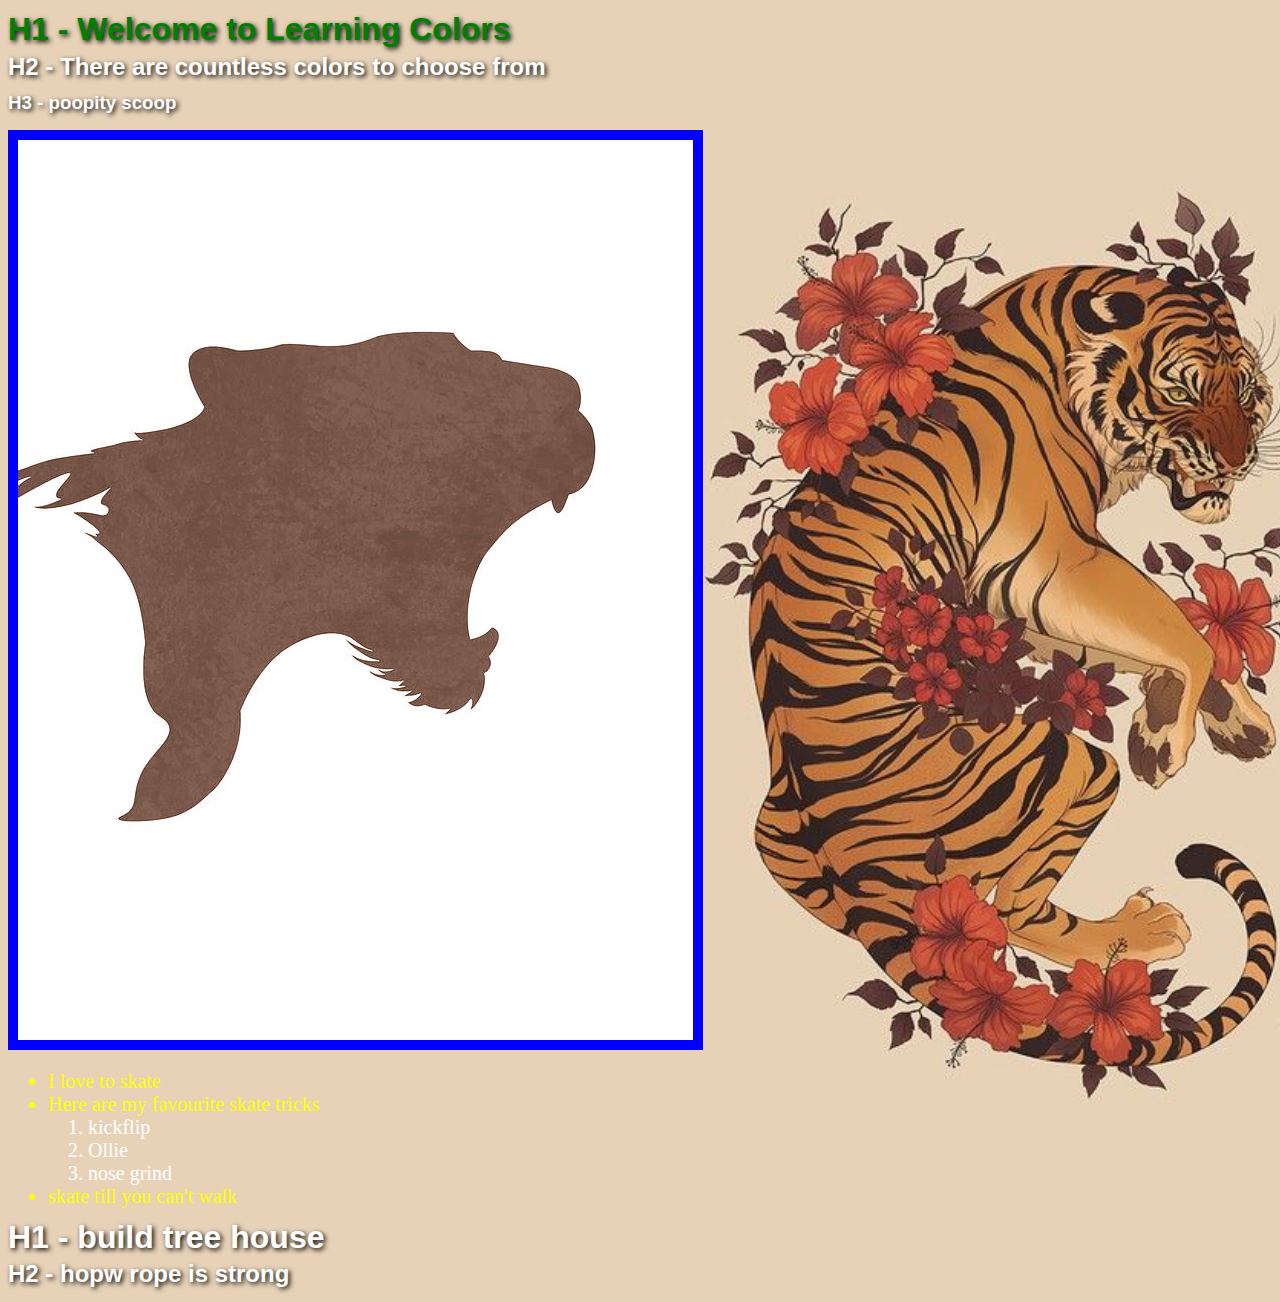
<file: CSS/Colors - CSS/index.html>
<!DOCTYPE html>
<html>
    <head>
        <title>Colors - CSS</title>
        <link rel="stylesheet" href="main.css">
    </head>

    <body>
        <div class="container">
            <h1 style="color:coral" id="foo">H1 - Welcome to Learning Colors</h1>
            <h2>H2 - There are countless colors to choose from</h2>
            <h3>H3 - poopity scoop</h3>
            <div>
                <img src="minTigre.jpeg" class="borderImg">
            </div>
            <ul>
                <li>I love to skate</li>
                <li>Here are my favourite skate tricks</li>
                <ol>
                    <li>kickflip</li>
                    <li>Ollie</li>
                    <li>nose grind</li>
                </ol>
                <li>skate till you can't walk</li>
            </ul>
        </div>
        <h1>H1 - build tree house</h1>
        <h2>H2 - hopw rope is strong</h2>
        
    </body>
</html>
</file>
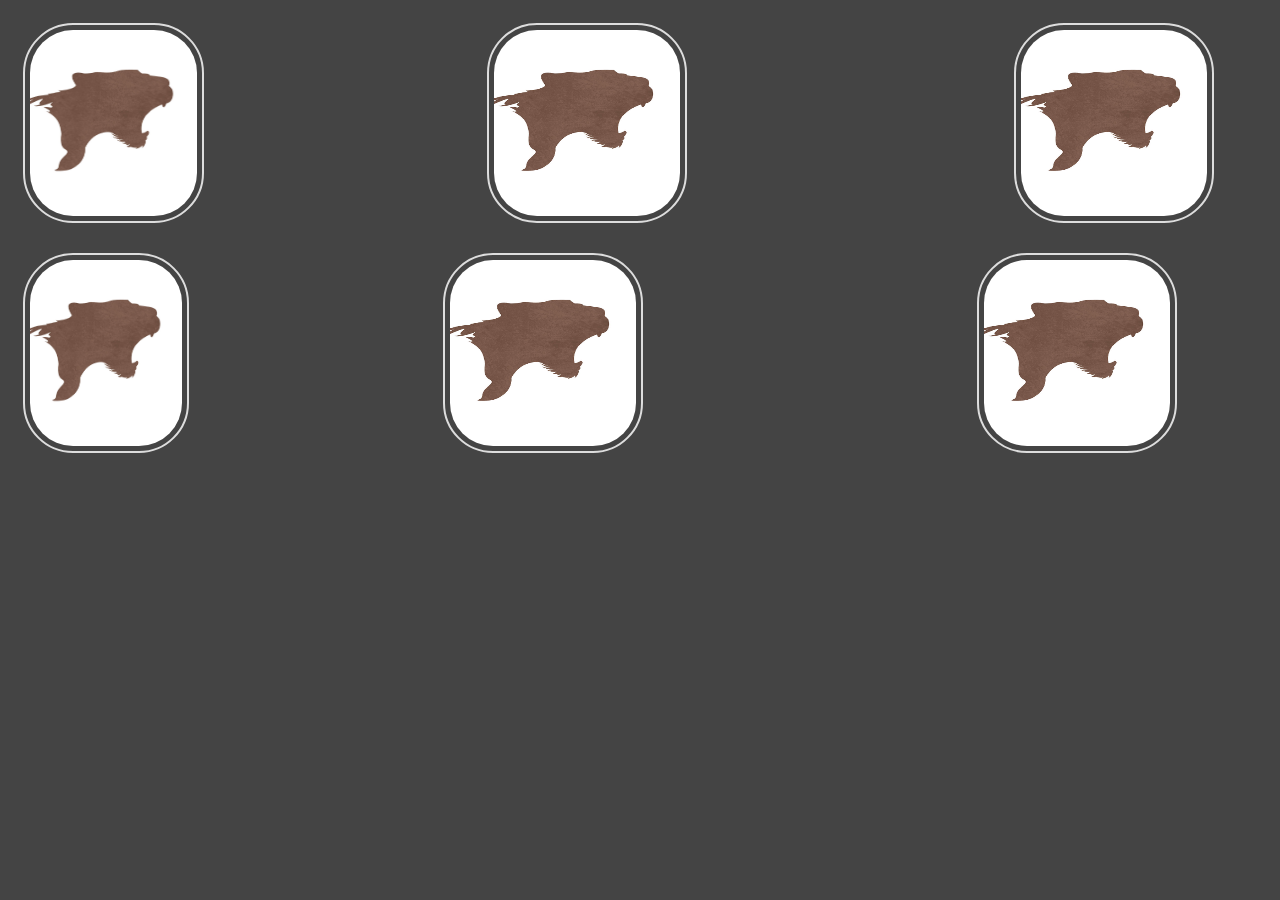
<file: CSS/Intermediate/index.html>
<!DOCTYPE html>
<html>
    <head>
        <title>Colors - CSS</title>
        <link rel="preconnect" href="https://fonts.gstatic.com">
<link href="https://fonts.googleapis.com/css2?family=Open+Sans+Condensed:wght@300&family=Goblin+One&family=Pattaya&display=swap" rel="stylesheet">
        <link rel="stylesheet" href="main.css">
    </head>

    <body>
        <div class="container">
            <!-- <h1>H1 - Welcome to Learning Colors</h1>
            <h2>H2 - There are countless colors to choose from</h2>
            <h3>H3 - poopity scoop</h3> -->
            <div class="row">
                <div class="col-2">
                    <img src="minTigre.jpeg" class="borderImg">
                </div>
                <div class="col-7">
                    <img src="minTigre.jpeg" class="borderImg">
                </div>
                <div class="col-3">
                    <img src="minTigre.jpeg" class="borderImg">
                </div>
            </div>
            <div class="row">
                <div class="col-2">
                    <img src="minTigre.jpeg" class="borderImg">
                </div>
                <div class="col-7">
                    <img src="minTigre.jpeg" class="borderImg">
                </div>
                <div class="col-4">
                    <img src="minTigre.jpeg" class="borderImg">
                </div>
            </div>
            <!-- <ul>
                <li>I love to skate</li>
                <li>Here are my favourite skate tricks</li>
                <ol>
                    <li>kickflip</li>
                    <li>Ollie</li>
                    <li>nose grind</li>
                </ol>
                <li>skate till you can't walk</li>
            </ul> -->
        <!-- </div>
        <h1>H1 - build tree house</h1>
        <h2>H2 - hopw rope is strong</h2>
        <div class="formatting">
            <div><b>I am do BOLD</b></div>
            <div><I>I am leaning...</I></div>
            <div><em>I am so emphasized...</em></div>
            <div><strong>I am so strong</strong></div>
            <div><del>Please don't delete me</del></div>
            <div><mark>MARK MY WORDS...</mark></div>
        </div>
        <a href="#">Click Me Now</a> -->
        
    </body>
</html>
</file>
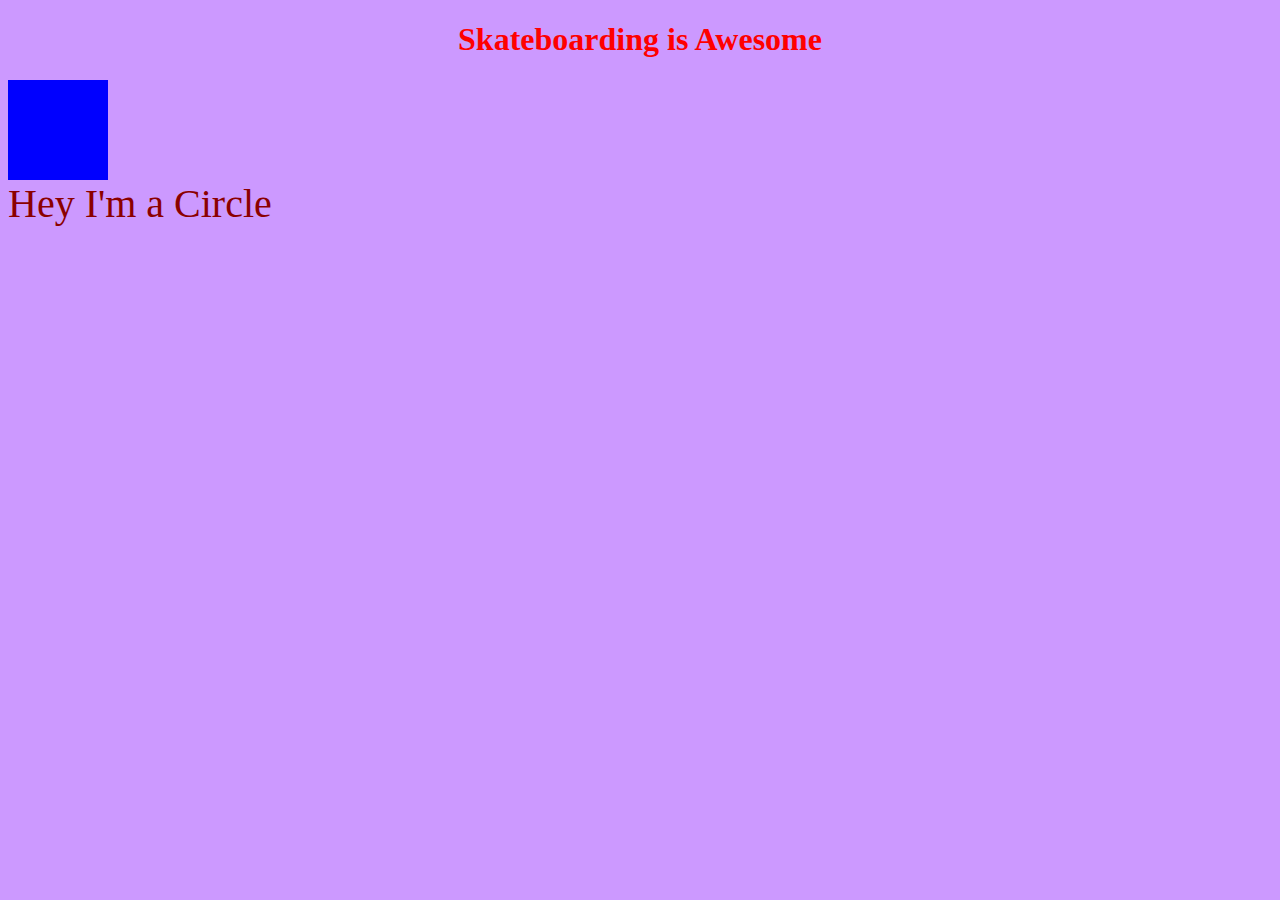
<file: CSS/Prac 1 CSS/index.html>
<!DOCTYPE html>
<html>
    <head>
        <title>Learn CSS</title>
        <link rel="stylesheet" href="main.css">

    </head>

    <body>
        <h1>Skateboarding is Awesome</h1>
        <div class="square"></div>
        <div id="circle">Hey I'm a Circle</div>

    </body>

</html>
</file>
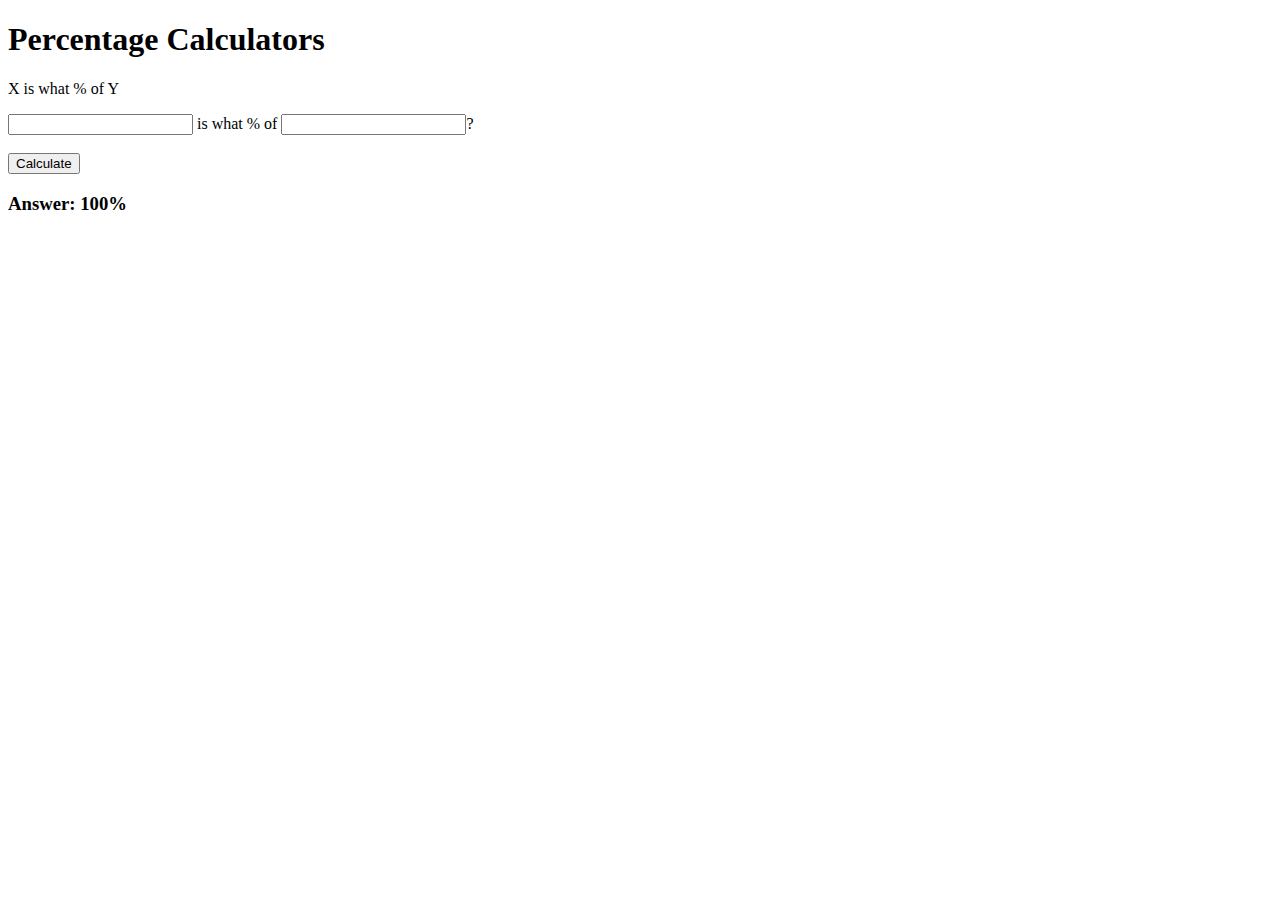
<file: Javascript/Calculator/index.html>
<!DOCTYPE html>
<html>

<head>

</head>

<body>
    <h1>Percentage Calculators</h1>
    <p>X is what % of Y</p>
    <form id="XwhatPercent">
        <input type="text" id="numField1"> is what % of
        <input type="text" id="numField2">?<br><br>
        <input type="submit" value="Calculate">
    </form>
    <h3 id="resultField">Answer: 100%</h3>
    <script type="text/javascript" src="calc.js"></script>
</body>

</html>
</file>
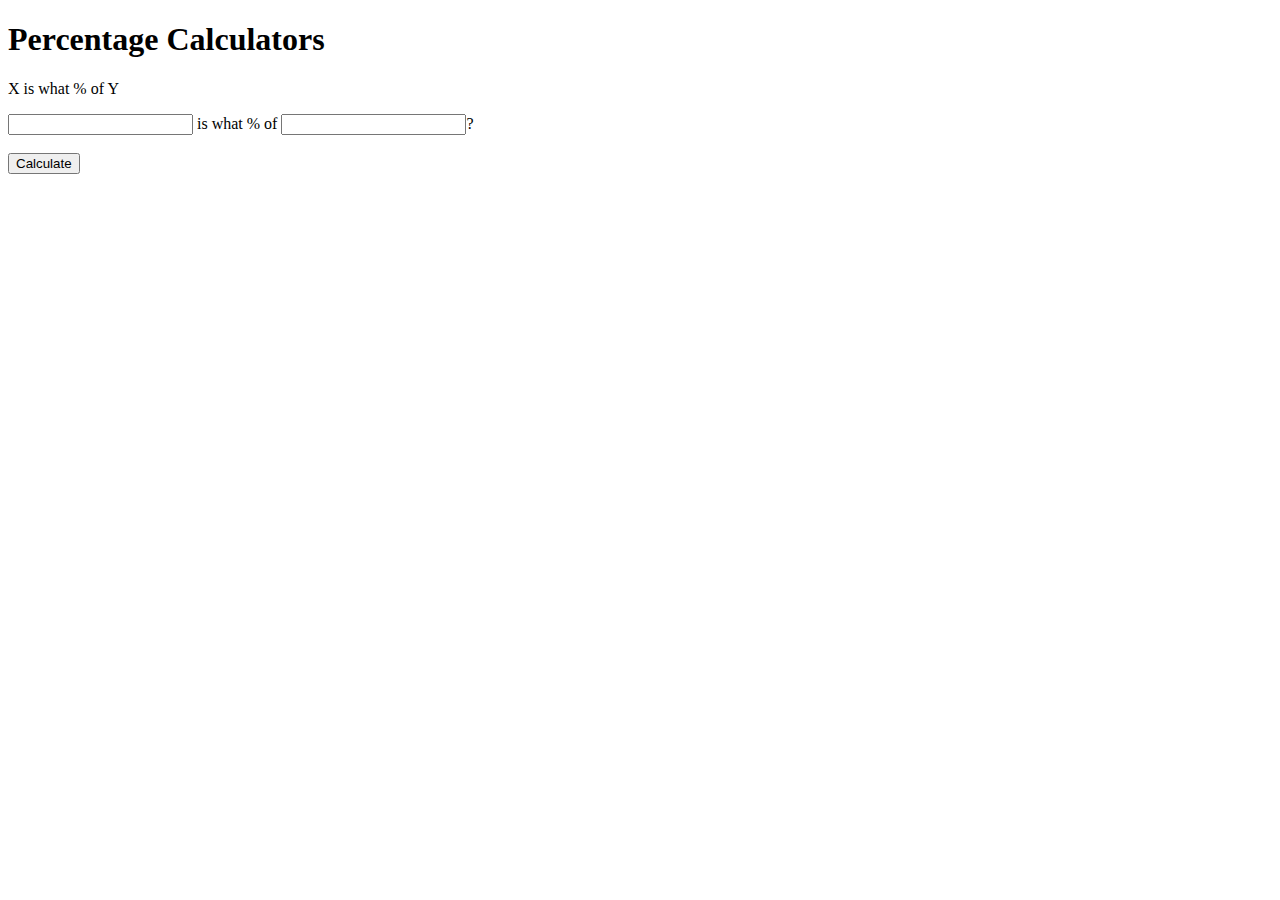
<file: Javascript/Form/index.html>
<!DOCTYPE html>
<html>
    <head>
        
    </head>

    <body>
        <h1>Percentage Calculators</h1>
        <p>X is what % of Y</p>
        <form id='xPercentOfY'>
            <input type="text" id='numField1'> is what % of
            <input type="text" id='numField2'>? <br><br>
            <input type="submit" value="Calculate">

        </form>
        <h3 id='resultField'></h3>

    </body>
    <script type="text/javascript" src="javascr/learn-to-code.js"></script>
</html>
</file>
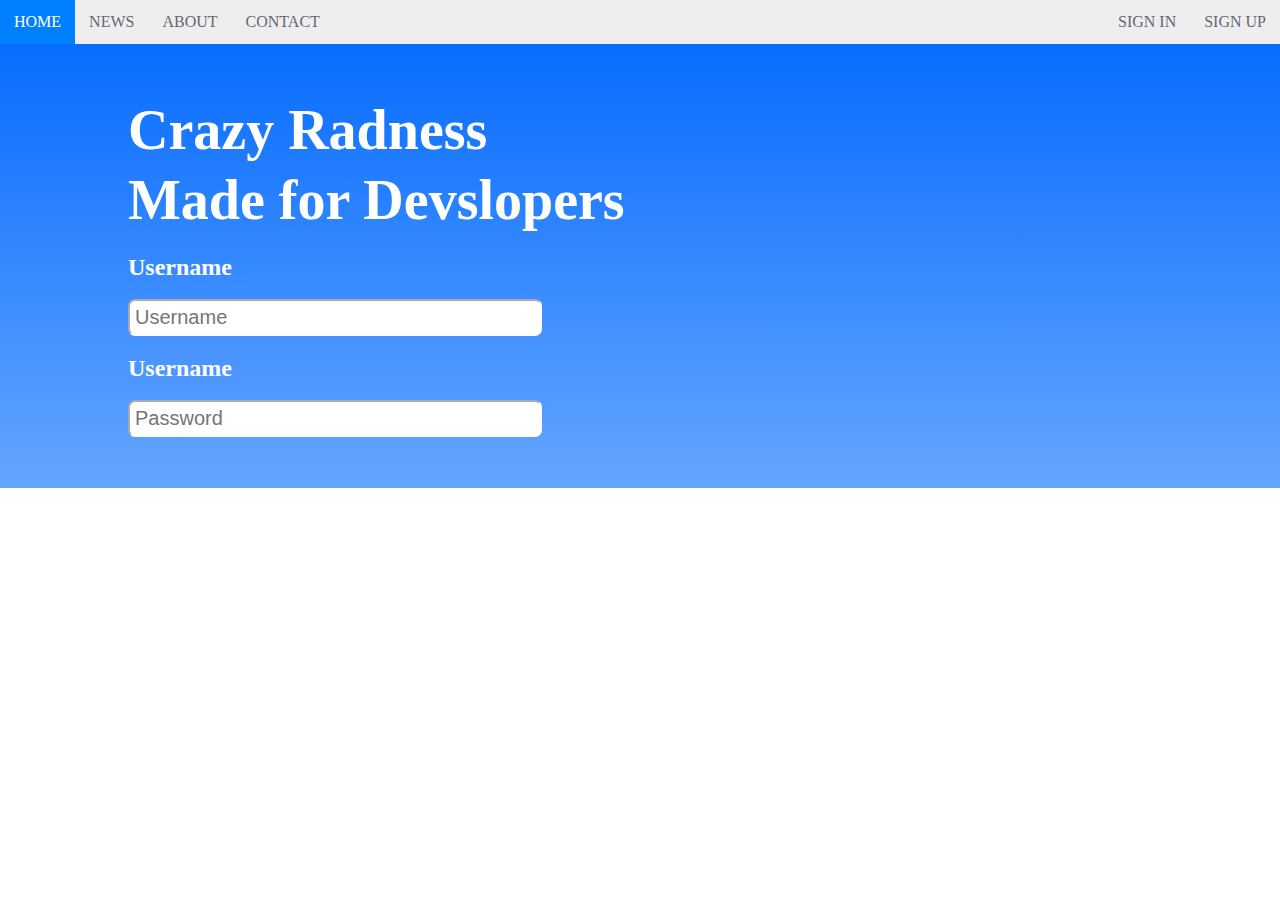
<file: CSS/Advanced/index2.html>
<!DOCTYPE html>
<html lang="en">

<head>
    <title>My First CSS Website</title>
    <link rel="stylesheet" href="style2.css">
</head>

<body>
    <nav>
        <ul class="topnav" id="dropDownClick">
            <li><a href="#home">Home</a></li>
            <li><a href="#news">News</a></li>
            <li><a href="#about">About</a></li>
            <li><a href="#contact">Contact</a></li>
            <li class="topnav-right"><a href="#signup">Sign Up</a></li>
            <li class="topnav-right"><a href="#signin">Sign In</a></li>
            <li class="dropDownIcon" onclick="dropDownMenu()"><a href="javacript:void(0);">&#9776;</a></li>
        </ul>
    </nav>

    <div class="container" id="gradient-class-1">
        <div class="row">
            <div class="col-6">
                <div class="marginLeft-col">
                    <h1 class="large">Crazy Radness</h1>
                    <h1 class="large">Made for Devslopers</h1>
                </div>

                <form>
                    <div class="marginLeft-col">
                        <h2>Username</h2>
                        <input class="inputbox" name="username" placeholder="Username" type="text">
                        <h2>Username</h2>
                        <input class="inputbox" name="password" placeholder="Password" type="text">
                    </div>

                </form>
            </div>
            <div class="col-6">
                <div class="marginRight-col">
                    <div class="videoContainer">
                        <iframe width="560" height="315" src="https://www.youtube.com/embed/rYeSA1vgIUE"
                        title="YouTube video player" frameborder="0"
                        allow="accelerometer; autoplay; clipboard-write; encrypted-media; gyroscope; picture-in-picture"
                        allowfullscreen></iframe>
                    </div>
                </div>
            </div>
        </div>

    </div>

    <script>
        function dropDownMenu() {
            var x = document.getElementById("dropDownClick");
            if (x.className === "topnav") {
                x.className += " responsive";
            } else {
                x.className = "topnav";
            }
        }
    </script>
</body>

</html>
</file>
<file: CSS/Colors - CSS/main.css>
body{
    background-image: url(tigre.jpeg);
    background-repeat:no-repeat;
    background-size:cover;
}

.container{
    /*background: linear-gradient(to right, #00ccff, #b3f0ff);
    box-shadow: 3px 5px 3px black;*/
}
#foo{
    color:indigo;
}

[id="foo"]{
    color:red;
}

.container h1{
    color:hotpink;
}

div h1{
    color:green !important;
}
h1, h2, h3{
    color: #fff;
    text-shadow: 2px 2px 5px black;
    line-height:1rem;
    font-family:sans-serif;
}
/*h2{
    color: rgb(0, 204, 255);
    text-shadow: 1px 1px 3px darkblue;
}*/
.borderImg{
    border: 10px solid blue;
}
ul li {
    color:white;
    font-size:20px;
}
ul > li {
    color:yellow;
}
</file>
<file: CSS/Intermediate/main.css>
body{
    /* background-image: url(tigre.jpeg); */
    /* background-repeat:no-repeat; */
    /* background-size:cover; */
    background-color: #444;
    /* text-align:center; */
}

h1 {
    color: #fff;
    line-height:2rem;
    font-family: 'Pattaya', serif, sans-serif;
}

h2 {
    color: #fff;
    line-height:2rem;
    font-family: 'Goblin One',serif,sans-serif;
}
h3 {
    color: #fff;
    line-height:2rem;
    font-family: 'Open Sans Condensed', serif, sans-serif;
}


a {
    text-decoration: none;
    font-size:20px;
    color:yellow;
    word-spacing: 10px;
    text-transform: uppercase;
}
.formatting {
    font-size:20px;
    line-height: 2em;
    color: white;
}

img {
    max-width:100%;
    height:auto;
    padding: 5px;
    opacity: 1;
    margin:auto;
    display:block;
}

.borderImg{
    border-radius: 50px;
    width:200px;
    height:200px;
    border: 2px solid #ddd;
    padding: 5px;
}

button {
    color: white;
    background: red;
    border-radius: 12px;
    border:none;
    font-size:25px;
    padding: 10px 20px;
}

ul li {
    color:white;
    font-size:20px;
}
ul > li {
    color:yellow;
}

.row {
    display:flex;
    width:100%;
}

.row::after{
    display:block;
    clear:both;
    content:"";
}

.col-1{width:8.33%;}
.col-2{width:16.66%;}
.col-3{width:25%;}
.col-4{width:33.33%;}
.col-5{width:41.66%;}
.col-6{width:50%;}
.col-7{width:58.33%;}
.col-8{width:66.66%;}
.col-9{width:75%;}
.col-10{width:83.33%;}
.col-11{width:91.66%;}
.col-12{width:100%;}

* {
    box-sizing:border-box;
}

[class*="col-"]{
    /* border:2px red solid; */
    padding: 15px;
    float:left;
}
</file>
<file: CSS/Prac 1 CSS/main.css>
body{
    background-color: #cc99ff;
}
h1{
    color: red;
    text-align: center;
}
.square{
    width: 100px;
    height: 100px;
    background-color: blue;m
    margin:auto;
}
#circle{
    color:darkred;
    font-size: 40px;
}
</file>
<file: CSS/Advanced/style2.css>
/* ################ Default ################### */
nav,
header,
footer {
    display: block;
}

body {
    line-height: 1;
    margin: 0;
    overflow: hidden;
}

.container {
    width: 100%;
    padding-top: 4%;
    padding-bottom: 4%;
    margin: auto;

}

.row {
    display: flex;
    width: 100%;
    flex-wrap: wrap;
    align-items: center;
}

.row::after {
    display: table;
    clear: both;
    content: "";
}

.col-1 {
    width: 8.33%;
}

.col-2 {
    width: 16.66%;
}

.col-3 {
    width: 25%;
}

.col-4 {
    width: 33.33%;
}

.col-5 {
    width: 41.66%;
}

.col-6 {
    width: 50%;
}

.col-7 {
    width: 58.33%;
}

.col-8 {
    width: 66.66%;
}

.col-9 {
    width: 75%;
}

.col-10 {
    width: 83.33%;
}

.col-11 {
    width: 91.66%;
}

.col-12 {
    width: 100%;
}

/* ################# Nav Bar ################## */

nav {
    margin: 0;
    width: 100%;
}

ul.topnav {
    background-color: #eee;
    margin: 0;
    padding: 0;
    overflow: hidden;
}

ul.topnav li {
    float: left;
    list-style: none;
}

ul.topnav li.topnav-right {
    float: right;
}

ul.topnav li a {
    display: block;
    text-decoration: none;
    color: #667;
    min-height: 16px;
    padding: 14px;
    text-align: center;
    text-transform: uppercase;
}

ul.topnav li a:hover {
    background-color: #0080ff;
    color: #fff;
}

ul.topnav li.dropDownIcon {
    display: none;
}

/* #################### Styling ###################### */

#gradient-class-1 {
    background-image: linear-gradient(#076DFF, #65a5ff);
}

div.marginLeft-col {
    margin-left: 20%;
}

div.marginRight-col {
    margin-left: 6%;
}

.large {
    color: #fff;
    font-size: 56px;
    margin: 0;
    line-height: 70px;
}

form h2 {
    color: #fff;
}

input[type="text"] {
    width: 400px;
    min-width: 100px;
    font-size: 20px;
    padding: 5px;
    border-radius: 7px;
    border-color: #fff;
}

/* #################### Mobile ###################### */
@media screen and (max-width:680px) {
    ul.topnav li:not(:nth-child(1)) {
        display: none;
    }

    ul.topnav li.dropDownIcon {
        display: block;
        float: right;
    }

    ul.topnav.responsive li.dropDownIcon {
        position: absolute;
        top: 0;
        right: 0;
    }

    ul.topnav.responsive {
        position: relative;
    }

    ul.topnav.responsive li {
        display: inline;
        float: none;
    }

    ul.topnav.responsive li a {
        display: block;
        text-align: left;
    }

    .col-6 {
        width: 100%;
        margin: 0;
    }

    div.marginLeft-col,
    div.marginRight-col {
        margin: 15px;
    }

    input[type="text"]{
        width: 350;
    }

    .videoContainer iframe {
        position: relative;
        width: 100%;
        margin: 0;
        overflow: hidden;
    }
}
</file>
